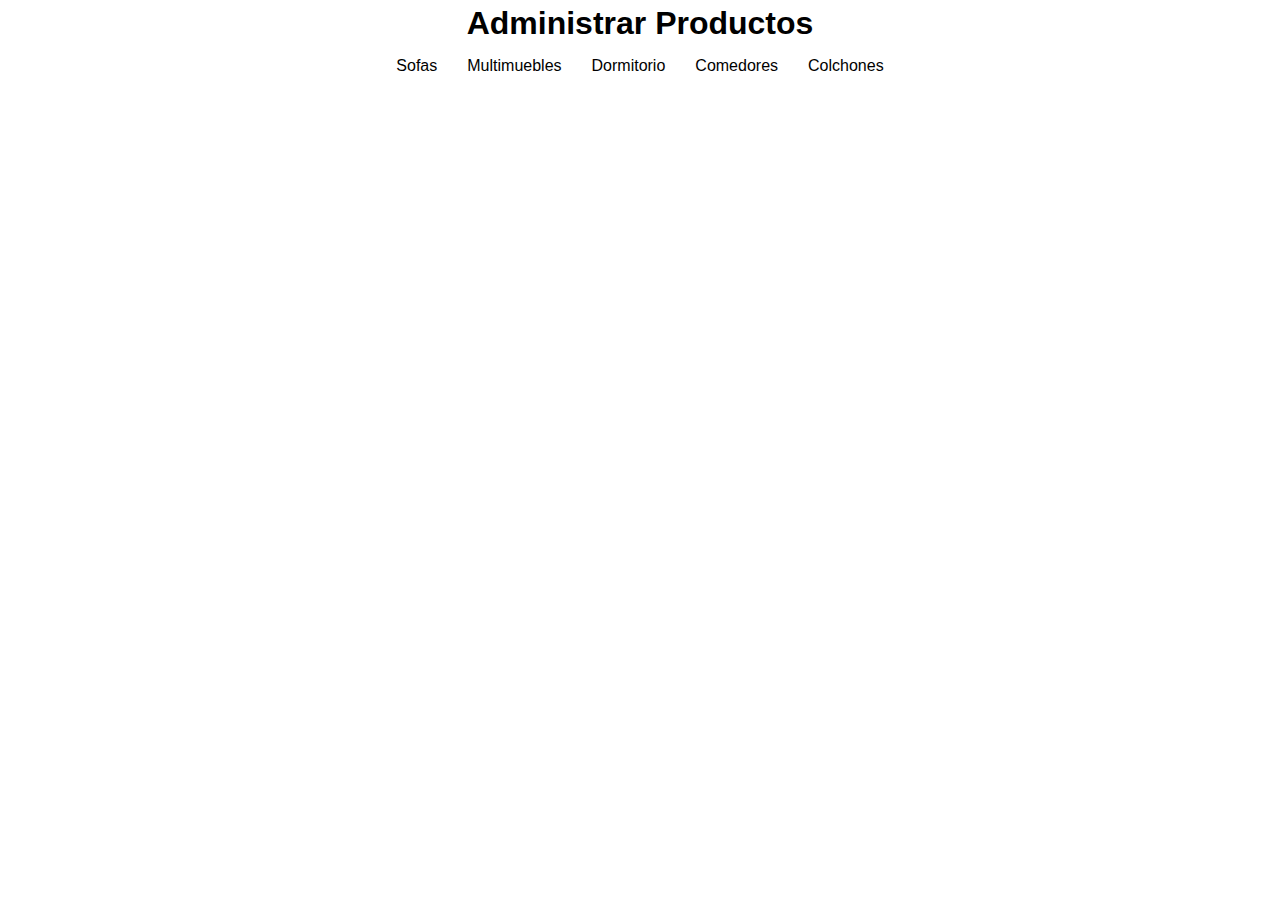
<file: pages/admin.html>
<!DOCTYPE html>
<html lang="en">
<head>
  <meta charset="UTF-8">
  <meta name="viewport" content="width=device-width, initial-scale=1.0">
  <title>Mueblería Tio Jaime</title>
  <link rel="stylesheet" href="../css/admin.css">

</head>
<body>
  <section class="admin">
    <div class="admin-page">
      <h1>Administrar Productos</h1>
      <div class="categories">
        <p onclick="loadProduct('sofas')">Sofas</p>
        <p onclick="loadProduct('multimuebles')">Multimuebles</p>
        <p onclick="loadProduct('dormitorios')">Dormitorio</p>
        <p onclick="loadProduct('comedores')">Comedores</p>
        <p onclick="loadProduct('colchones')">Colchones</p>
      </div>

      <div class="furniture-grid" id="admin-grid"></div>
    </div>

    <!-- Modal -->
    <div id="admin-modal" class="modal hidden">
      <div class="modal-backdrop" onclick="closeAdminModal()"></div>

      <div class="modal-content small">
        <button class="modal-close" onclick="closeAdminModal()">&times;</button>

        <h2 id="admin-name"></h2>

        <div id="price-form">
          <label>Precio</label>
          <input id="admin-price" type="number" step="0.01" required />
          <input id="admin-password" type="password" step="0.01" required />

          <button type="submit" onclick="submitForm()">Guardar</button>
        </div>
      </div>
    </div>
  </section>
</body>
</html>
</file>
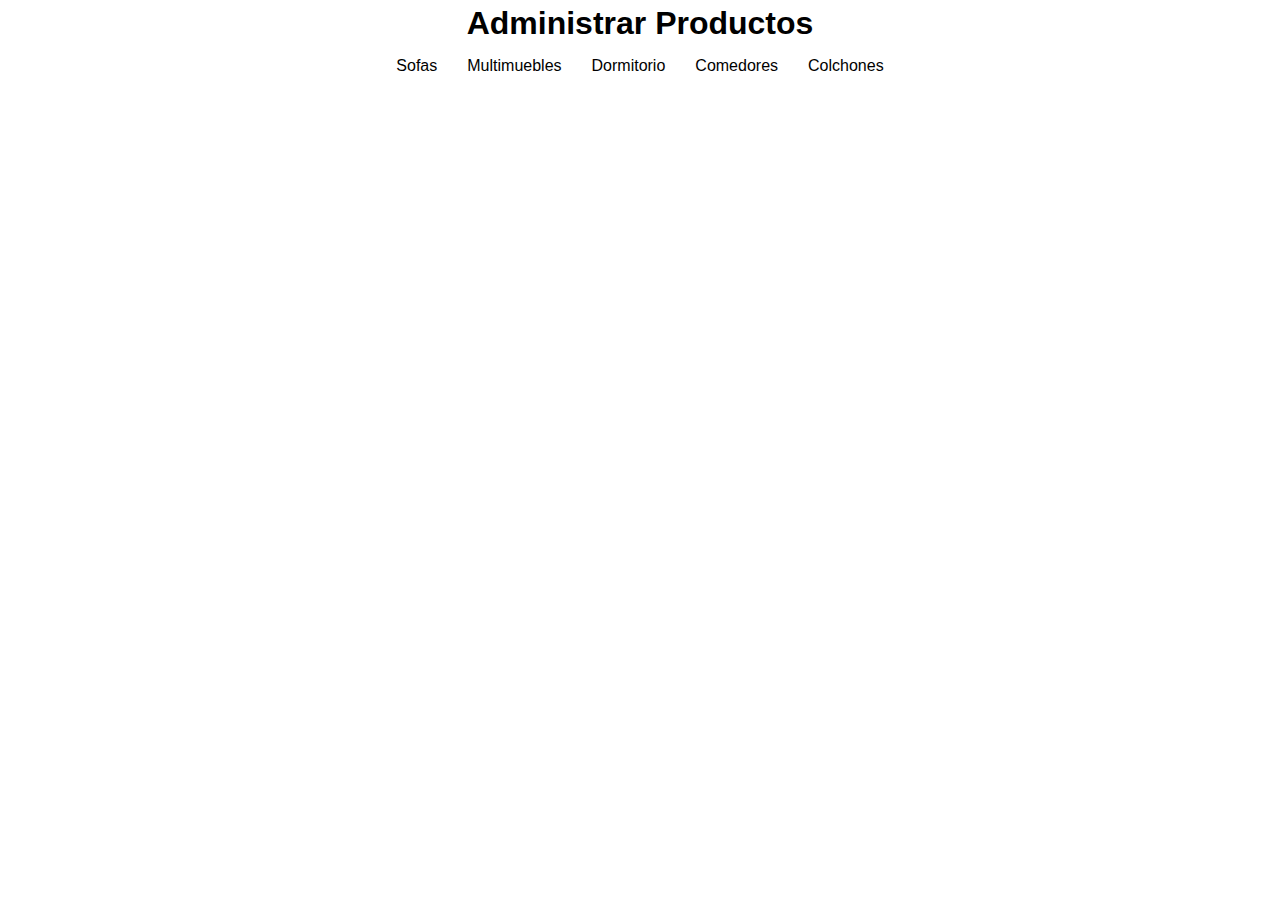
<file: public/admin.html>
<!DOCTYPE html>
<html lang="en">
<head>
  <meta charset="UTF-8">
  <meta name="viewport" content="width=device-width, initial-scale=1.0">
  <title>Mueblería Tio Jaime</title>
  <link rel="stylesheet" href="/css/admin.css">

</head>
<body>
  <section class="admin">
    <div class="admin-page">
      <h1>Administrar Productos</h1>
      <div class="categories">
        <p onclick="loadProduct('sofas')">Sofas</p>
        <p onclick="loadProduct('multimuebles')">Multimuebles</p>
        <p onclick="loadProduct('dormitorios')">Dormitorio</p>
        <p onclick="loadProduct('comedores')">Comedores</p>
        <p onclick="loadProduct('colchones')">Colchones</p>
      </div>

      <div class="furniture-grid" id="admin-grid"></div>
    </div>

    <!-- Modal -->
    <div id="admin-modal" class="modal hidden">
      <div class="modal-backdrop" onclick="closeAdminModal()"></div>

      <div class="modal-content small">
        <button class="modal-close" onclick="closeAdminModal()">&times;</button>

        <h2 id="admin-name"></h2>

        <div id="price-form">
          <label>Precio</label>
          <input id="admin-price" type="number" step="0.01" required />
          <input id="admin-password" type="password" step="0.01" required />

          <button type="submit" onclick="submitForm()">Guardar</button>
        </div>
      </div>
    </div>
  </section>
</body>
</html>
</file>
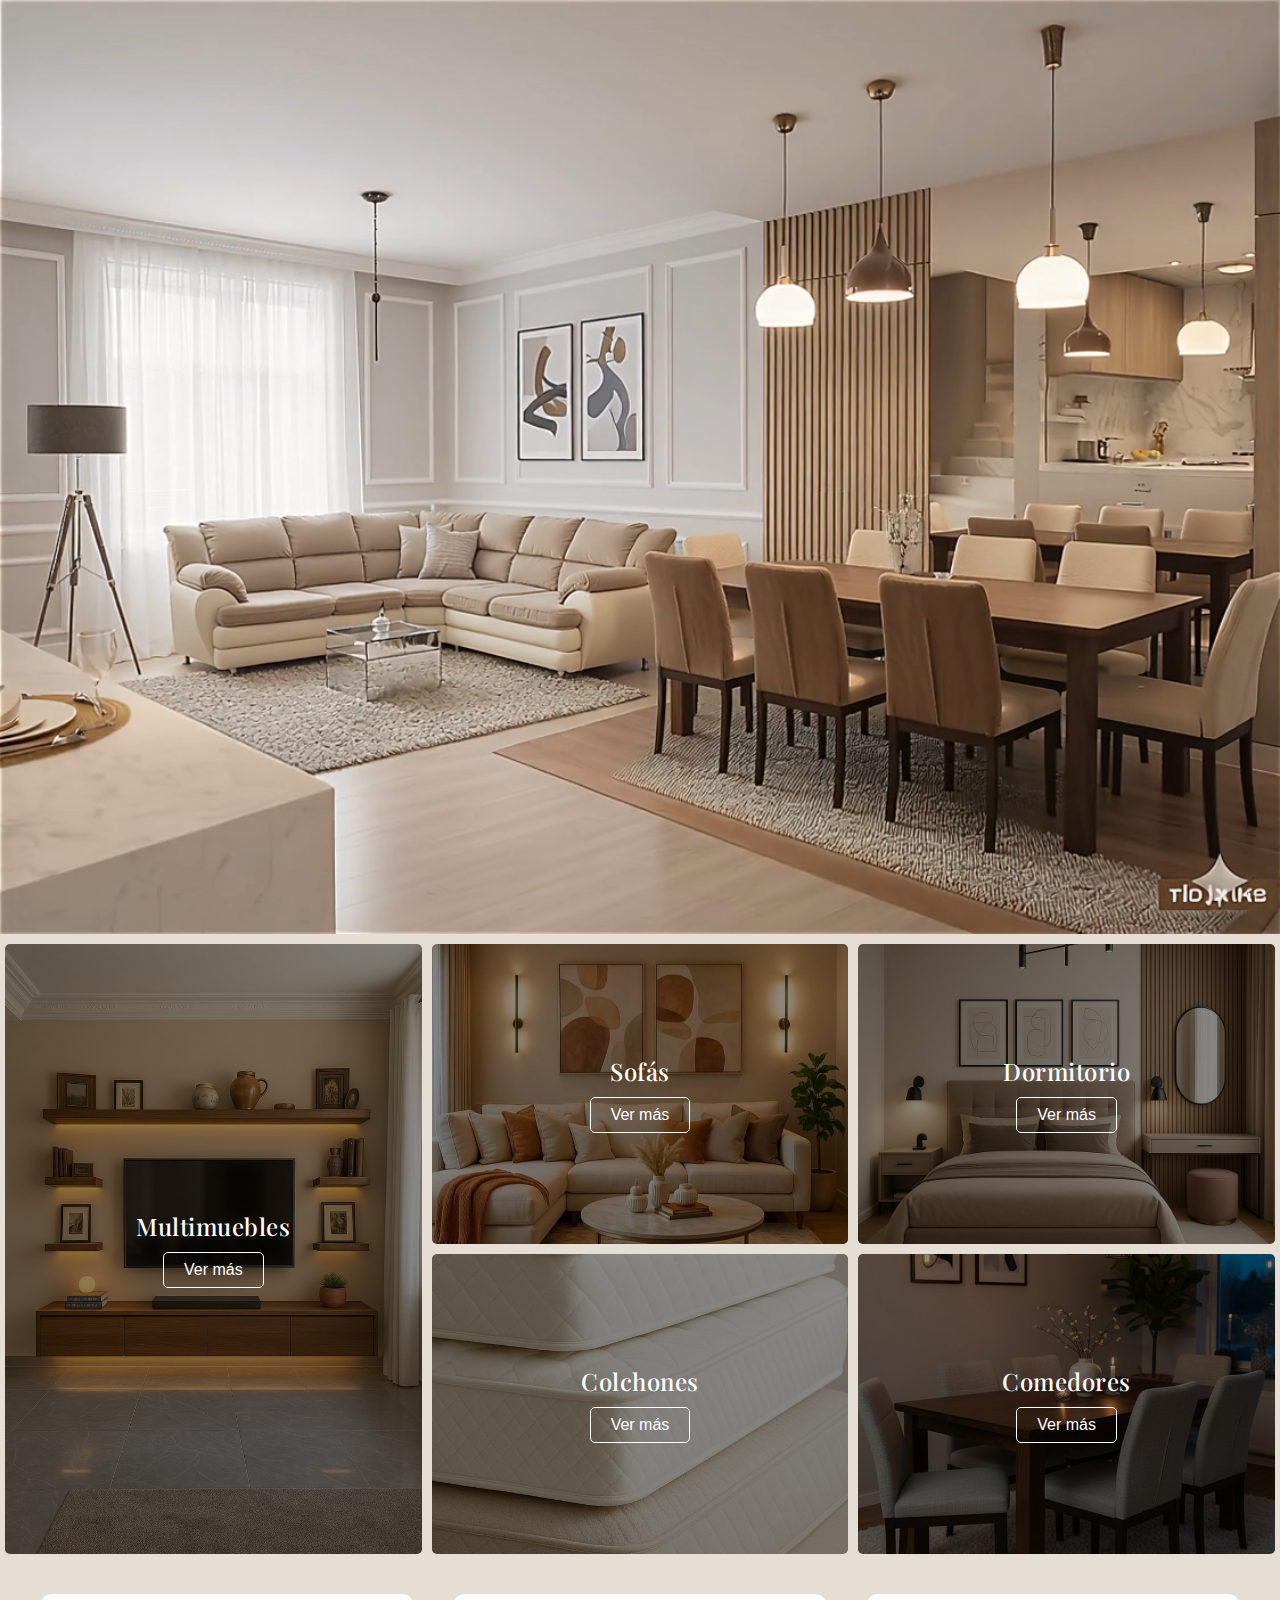
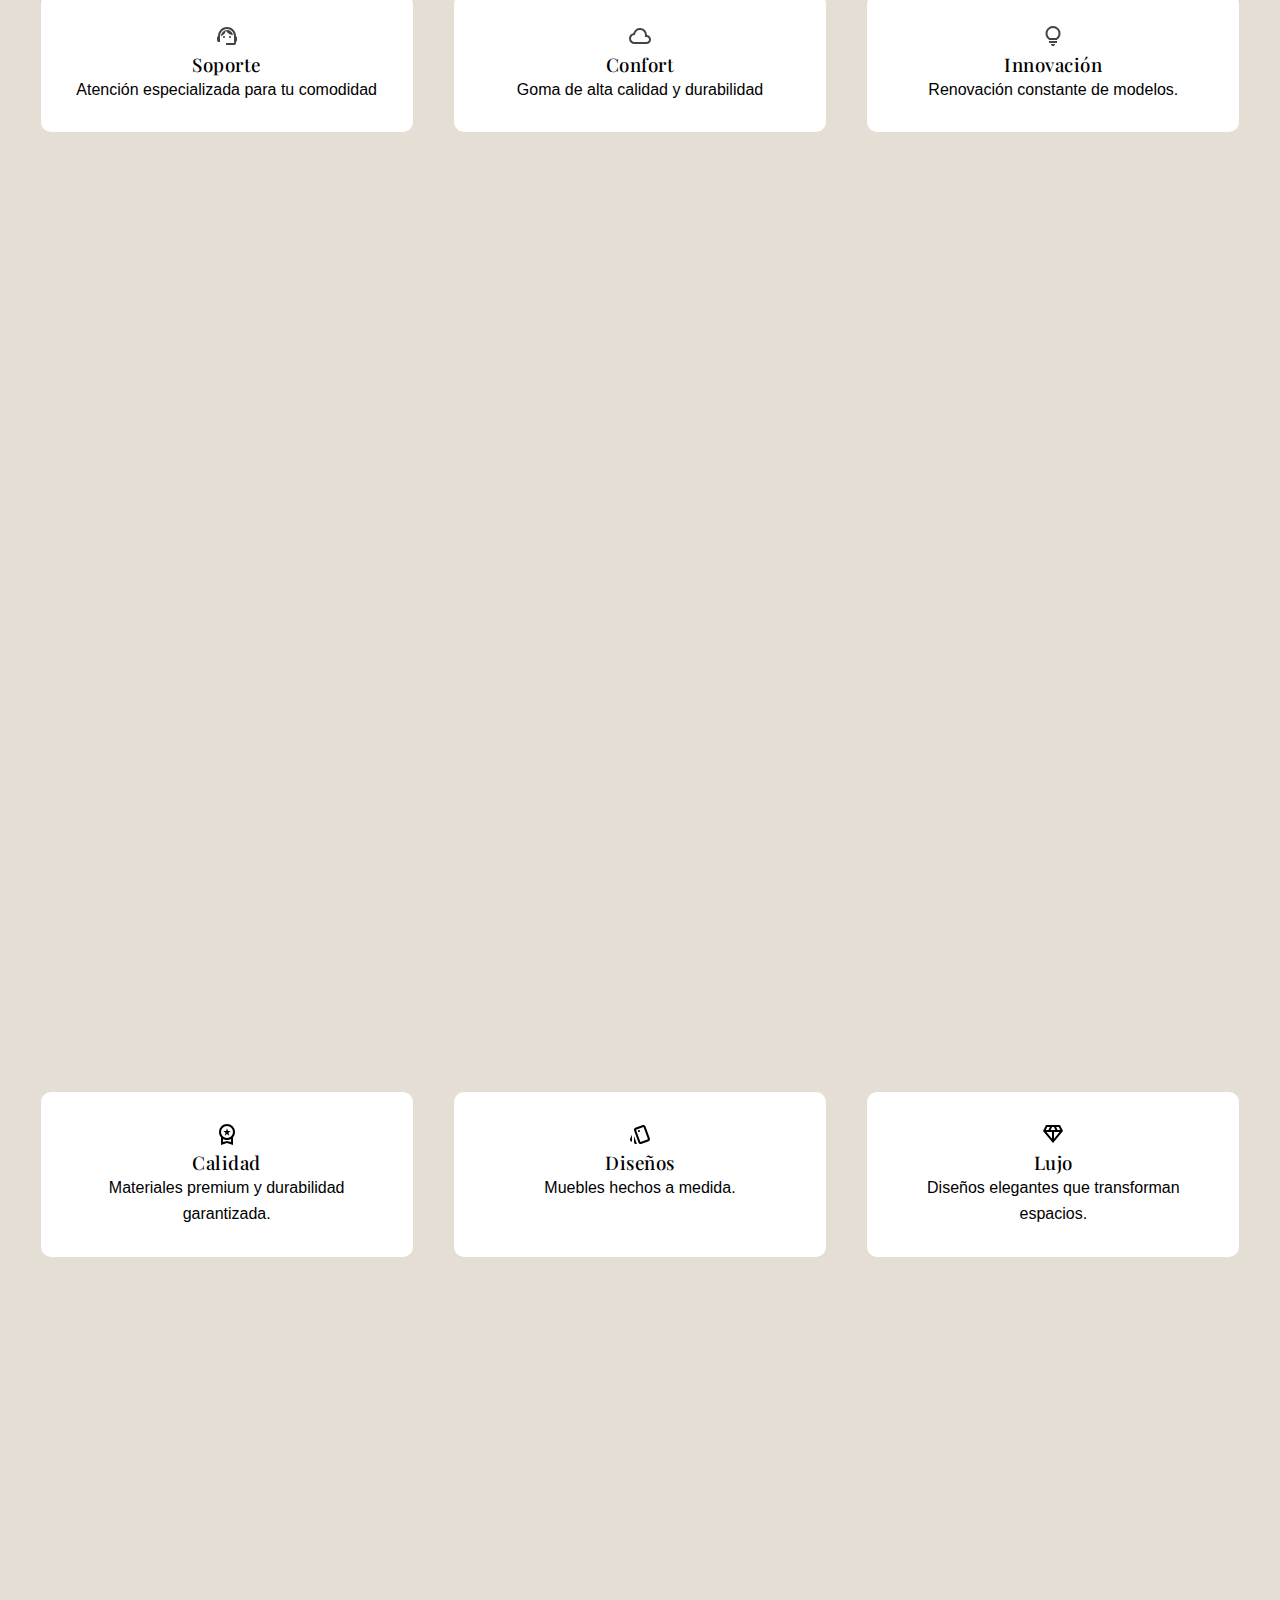
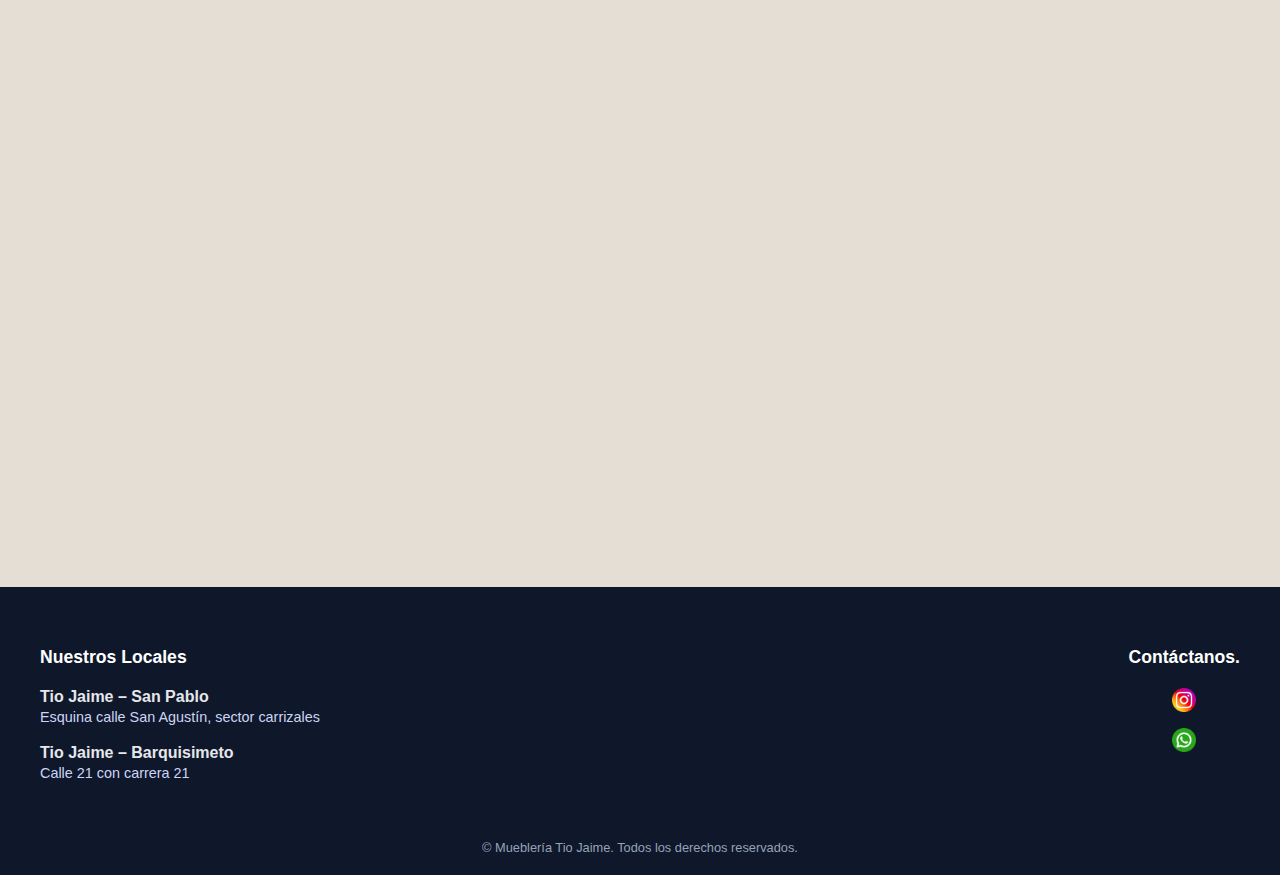
<file: public/test.html>
<!DOCTYPE html>
<html lang="es">
  <head>
    <meta charset="UTF-8">
    <meta name="viewport" content="width=device-width, initial-scale=1.0">
    <title>Tio Jaime Mueblería</title>
    <link rel="preconnect" href="https://fonts.googleapis.com">
    <link rel="preconnect" href="https://fonts.gstatic.com" crossorigin>
    <link href="https://fonts.googleapis.com/css2?family=Playfair+Display:wght@400;500;600&family=Poppins:wght@300;400;500;600&display=swap" rel="stylesheet">
    <link rel="stylesheet" href="/css/layout.css">
    <link rel="icon" type="image/png" href="/image/logo_tjm.png">
  </head>
  <body>
    <!-- CONTENEDOR PRINCIPAL -->
    <main id="app"></main>

    <script src="/js/db.js"></script>
    <script src="/js/home.js"></script>
    <script src="/js/products.js"></script>
    <script src="/js/admin.js"></script>
    <script src="/js/router.js"></script>
  </body>
</html>
</file>
<file: css/admin.css>
@import url('https://fonts.googleapis.com/css2?family=Playfair+Display:wght@400;500;600&family=Poppins:wght@300;400;500;600&display=swap');

* {
  margin: 0;
  padding: 0;
  box-sizing: border-box;
  font-family: Arial, sans-serif;
}

section {
  width: 100%;
}

.admin{
  text-align: center;
  padding: 5px;
}

.categories{
  display: flex;
  width: 100%;
  padding: 10px;
  justify-content: center;
  gap: 20px;
}

@media (max-width: 480px) {
  .categories{
    display: flex;
    width: 100%;
    margin: 10px 0;
    font-size: 0.8rem;
    justify-content: center;
    gap: 8px;
  }
}

.categories p{
  padding: 5px;
  background: white;
  border-radius: 5px;
}

.size {
  display: flex;
  align-items: center; /* centra verticalmente */
  gap: 6px; /* espacio entre icono y texto */
}

.size i svg {
  display: block; /* evita espacios raros */
}


.furniture-section {
  padding: 40px 10px;
}

.furniture-grid {
  display: grid;
  grid-template-columns: repeat(3, 1fr);
  gap: 30px 15px;
}

.furniture-card {
  background: white;
  border-radius: 12px;
  overflow: hidden;
  box-shadow: -3px 3px 10px #c4c3fc3d;

  transform: scale(1.08);
  opacity: 0;

  transition:
    transform 0.6s ease,
    opacity 0.6s ease;
}

.furniture-card.visible {
  transform: scale(1);
  opacity: 1;
}

.furniture-card img {
  width: 100%;
  height: 260px;
  object-fit: cover;
  display: block;
}

.furniture-card h3 {
  padding: 15px;
  text-align: center;
}

.furniture-card {
  position: relative;
  overflow: hidden;
  border-radius: 5px;
  transition: transform 0.4s ease;
}

.furniture-card:hover {
  transform: scale(0.95);
}
.furniture-card img {
  width: 100%;
  object-fit: cover;
  transition: transform 0.4s ease;
}

.furniture-card:hover img {
  transform: scale(1.05);
}

@media (max-width: 1200px) {
  .furniture-grid {
    grid-template-columns: repeat(3, 1fr);
  }
}

@media (max-width: 768px) {
  .furniture-grid {
    grid-template-columns: repeat(2, 1fr);
  }
}

@media (max-width: 480px) {
  .furniture-grid {
    grid-template-columns: 1fr;
  }
}

/* ===== Overlay ===== */
.modal {
  position: fixed;
  inset: 0;
  z-index: 9999;

  display: flex;
  align-items: center;
  justify-content: center;
}

/* oculto */
.modal.hidden {
  display: none;
}

/* ===== Backdrop ===== */
.modal-backdrop {
  position: absolute;
  inset: 0;

  background: rgba(0,0,0,0.45);
  backdrop-filter: blur(6px);

  opacity: 0;
  animation: fadeBackdrop .25s ease forwards;
}

/* ===== Contenido ===== */
.modal-content.small {
  position: relative;
  z-index: 2;

  width: 380px;
  max-width: 92%;
  max-height: 90vh;

  background: #fff;
  border-radius: 18px;
  padding: 28px;

  display: flex;
  flex-direction: column;
  gap: 18px;

  overflow-y: auto;

  box-shadow: 0 30px 80px rgba(0,0,0,.25);

  transform: translateY(30px) scale(.96);
  opacity: 0;

  animation: modalIn .3s ease forwards;
}

/* ===== Botón cerrar ===== */
.modal-close {
  position: absolute;
  top: 10px;
  right: 12px;

  font-size: 26px;
  background: none;
  border: none;
  cursor: pointer;

  opacity: .6;
  transition: .2s;
}

.modal-close:hover {
  opacity: 1;
  transform: scale(1.15);
}

/* ===== Form ===== */
#price-form {
  display: flex;
  flex-direction: column;
  gap: 14px;
}

#price-form label {
  font-size: 14px;
  font-weight: 600;
  color: #444;
}

#price-form input {
  padding: 10px 12px;
  border-radius: 10px;
  border: 1px solid #ddd;
  font-size: 15px;
  outline: none;
  transition: .2s;
}

#price-form input:focus {
  border-color: #1d4ed8;
  box-shadow: 0 0 0 3px rgba(29,78,216,.15);
}

/* ===== Botón guardar ===== */
#price-form button {
  margin-top: 8px;
  padding: 10px;

  background: #1d4ed8;
  color: white;

  border: none;
  border-radius: 10px;

  font-weight: 600;
  cursor: pointer;

  transition: .25s;
}

#price-form button:hover {
  transform: translateY(-2px);
  background: #1e40af;
}

/* ===== Animaciones ===== */
@keyframes modalIn {
  to {
    transform: translateY(0) scale(1);
    opacity: 1;
  }
}

@keyframes fadeBackdrop {
  to {
    opacity: 1;
  }
}

/* ===== Mobile ===== */
@media (max-width: 768px) {
  .modal-content.small {
    width: 95%;
    padding: 22px;
  }
}
</file>
<file: css/layout.css>
* {
  margin: 0;
  padding: 0;
  box-sizing: border-box;
  font-family: Arial, sans-serif;
}

body{
  background-color: #e5ded5;
  font-weight: 400;
  font-family: 'Poppins', system-ui, sans-serif;
}

section {
  width: 100%;
}

h1, h2, h3 {
  font-family: 'Playfair Display', serif;
  font-weight: 500;
  letter-spacing: 0.5px;
}

p {
  line-height: 1.6;
}

.clamp {
  display: -webkit-box;
  -webkit-line-clamp: 3; /* número de líneas visibles */
  -webkit-box-orient: vertical;
  overflow: hidden;
  position: relative;
  max-width: 100%;
}
</file>
